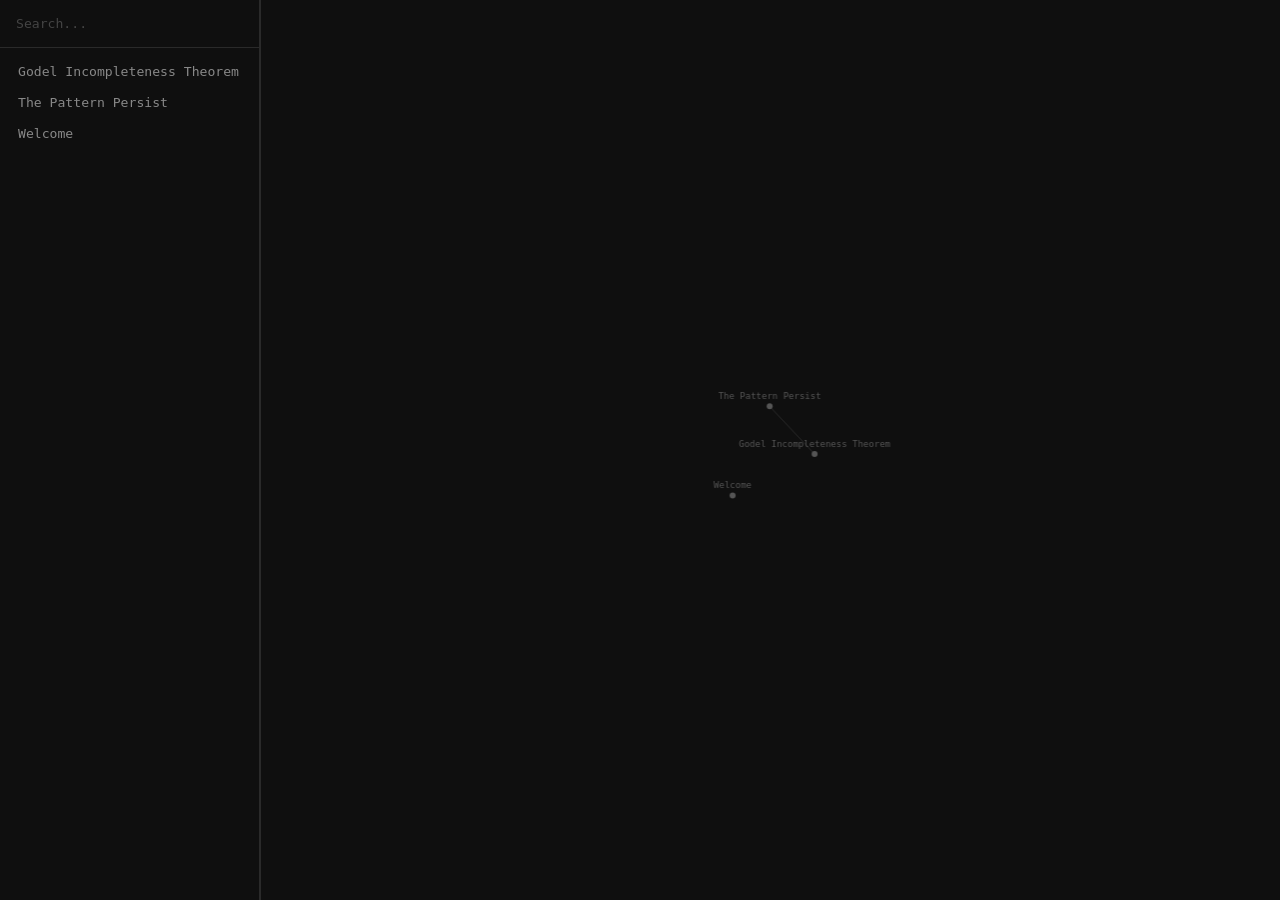
<file: pages/index.html>
<!DOCTYPE html>
<html lang="en">
<head>
  <meta charset="UTF-8" />
  <meta name="viewport" content="width=device-width, initial-scale=1.0" />
  <title>Browse</title>
  <link rel="stylesheet" href="../lib/style.css" />
  <style>#graph-panel { flex: 1; }</style>
  <script src="../lib/graph.js"></script>
</head>
<body>
<script src="../lib/browse.js"></script>
</body>
</html>
</file>
<file: lib/style.css>
*, *::before, *::after { box-sizing: border-box; margin: 0; padding: 0; }

body {
  font-family: monospace;
  background: #0f0f0f;
  color: #d4d4d4;
  height: 100vh;
  display: flex;
  overflow: hidden;
}

#sidebar {
  width: 260px;
  min-width: 160px;
  border-right: 1px solid #2a2a2a;
  display: flex;
  flex-direction: column;
  overflow: hidden;
}

#graph-panel {
  flex: 2;
  border-left: 1px solid #2a2a2a;
  display: flex;
  align-items: center;
  justify-content: center;
}

#graph {
  width: 100%;
  height: 100%;
}

#search {
  background: transparent;
  border: none;
  border-bottom: 1px solid #2a2a2a;
  color: #ccc;
  font-family: monospace;
  font-size: 0.82rem;
  padding: 16px 16px;
  width: 100%;
  outline: none;
}

#search::placeholder { color: #444; }
#search:focus { border-bottom-color: #555; }

#file-list {
  list-style: none;
  overflow-y: auto;
  flex: 1;
  padding: 8px 0;
}

#file-list li {
  border-left: 2px solid transparent;
  transition: border-color 0.1s;
}

#file-list li:hover {
  background: #161616;
  border-left-color: #555;
}

#file-list li.active {
  border-left-color: #888;
  background: #181818;
}

#file-list li.active a {
  color: #e8e8e8;
}

#file-list li a {
  display: block;
  padding: 8px 16px;
  font-size: 0.82rem;
  color: #888;
  text-decoration: none;
  white-space: nowrap;
  overflow: hidden;
  text-overflow: ellipsis;
  transition: color 0.1s;
}

#file-list li:hover a {
  color: #ccc;
}

#content {
  flex: 3;
  overflow-y: auto;
  padding: 40px 48px;
}

#content-title {
  font-size: 1rem;
  color: #777;
  margin-bottom: 24px;
  padding-bottom: 12px;
  border-bottom: 1px solid #1e1e1e;
}

#content-body {
  font-size: 0.88rem;
  line-height: 1.8;
  color: #bbb;
  max-width: 680px;
  font-family: monospace;
}

#content-body * {
  font-family: monospace;
}

#content-body p {
  margin-bottom: 1.2em;
}

#content-body h1, #content-body h2, #content-body h3,
#content-body h4, #content-body h5, #content-body h6 {
  color: #e0e0e0;
  font-weight: 600;
  margin: 1.6em 0 0.6em;
  line-height: 1.3;
}

#content-body h1 { font-size: 1.4rem; }
#content-body h2 { font-size: 1.2rem; }
#content-body h3 { font-size: 1rem; }

#content-body a {
  color: #7aabcf;
  text-decoration: none;
}
#content-body a:hover { text-decoration: underline; }

#content-body strong { color: #ddd; font-weight: 600; }
#content-body em { font-style: italic; color: #ccc; }

#content-body blockquote {
  border-left: 3px solid #333;
  margin: 1.2em 0;
  padding: 0.4em 1em;
  color: #777;
}

#content-body code {
  font-family: monospace;
  background: #1a1a1a;
  color: #c5a87a;
  padding: 0.15em 0.4em;
  border-radius: 3px;
  font-size: 0.85em;
}

#content-body pre {
  background: #141414;
  border: 1px solid #222;
  border-radius: 4px;
  padding: 1em 1.2em;
  overflow-x: auto;
  margin: 1.2em 0;
}

#content-body pre code {
  background: none;
  padding: 0;
  color: #c5c5c5;
  font-size: 0.83rem;
}

#content-body ul, #content-body ol {
  padding-left: 1.4em;
  margin-bottom: 1.2em;
}

#content-body li { margin-bottom: 0.3em; }

#content-body hr {
  border: none;
  border-top: 1px solid #222;
  margin: 2em 0;
}

#placeholder {
  color: #333;
  font-size: 0.82rem;
  margin-top: 80px;
  text-align: center;
}
</file>
